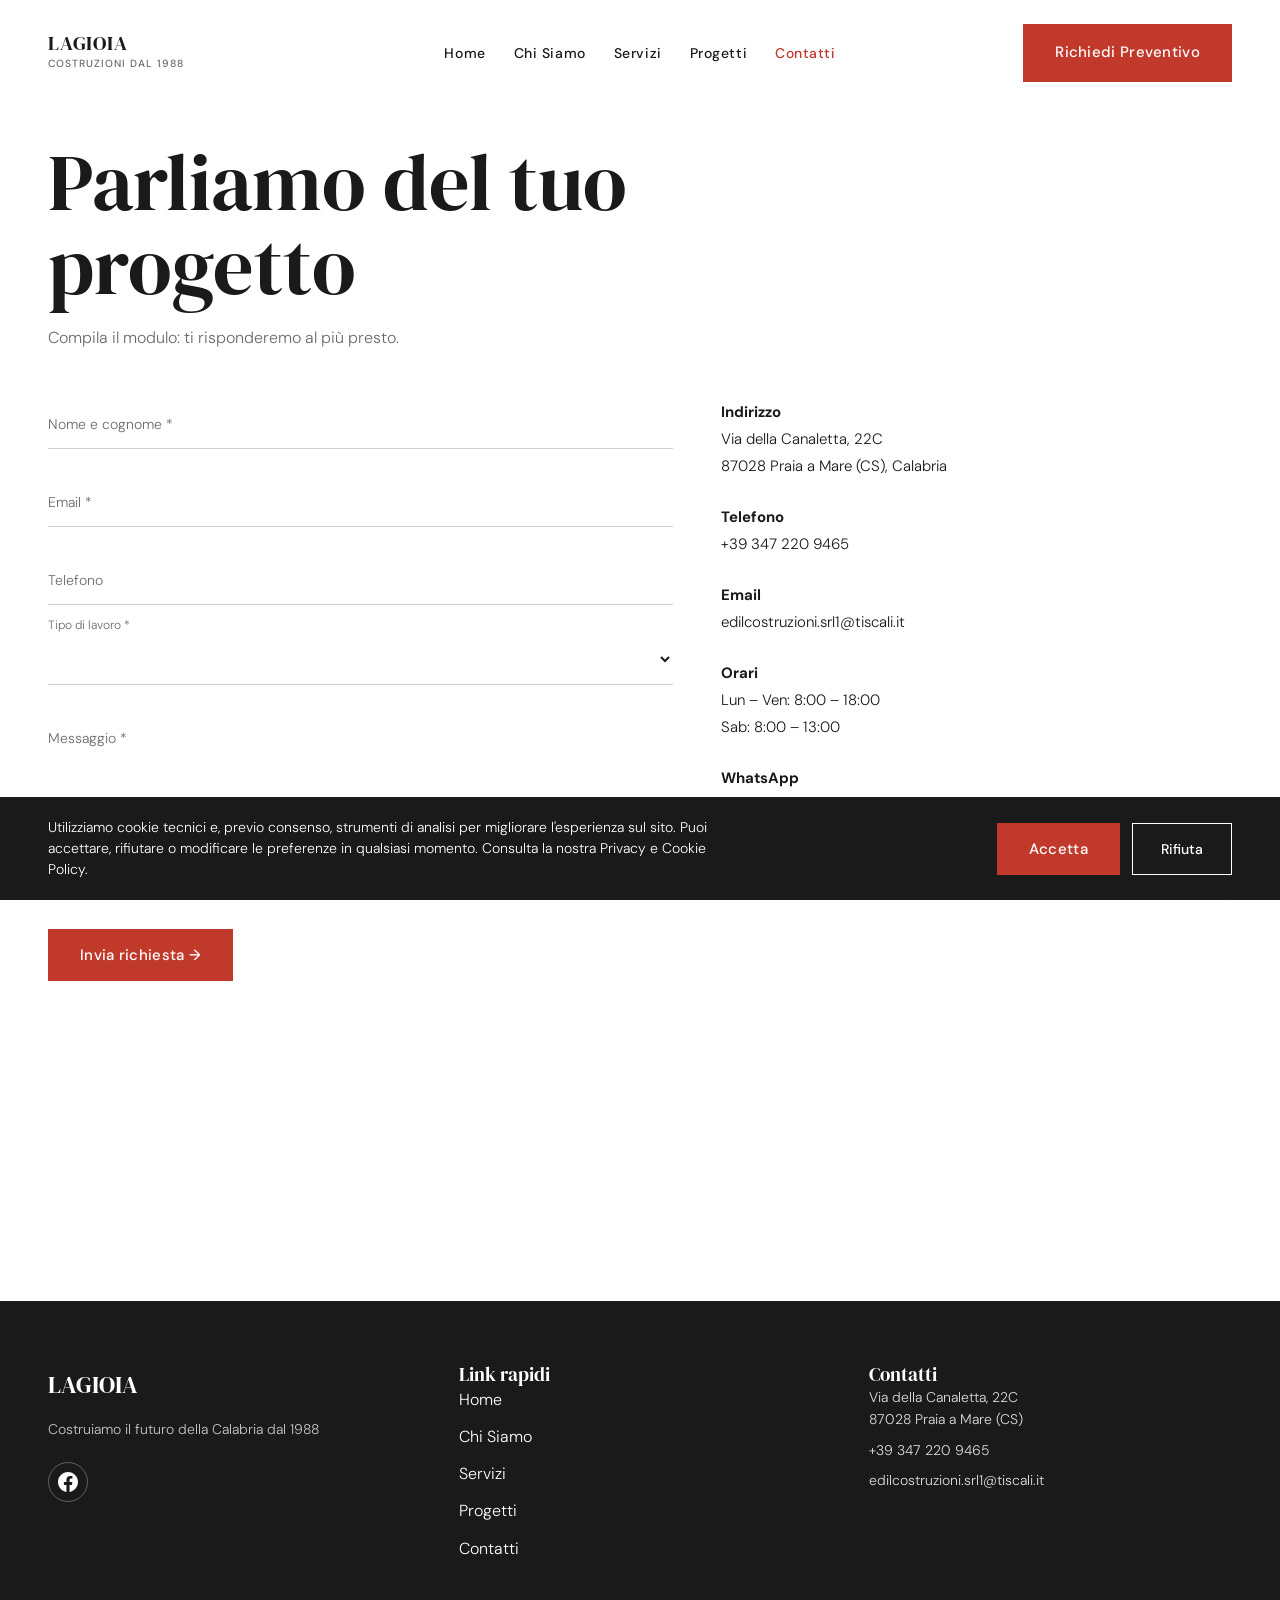
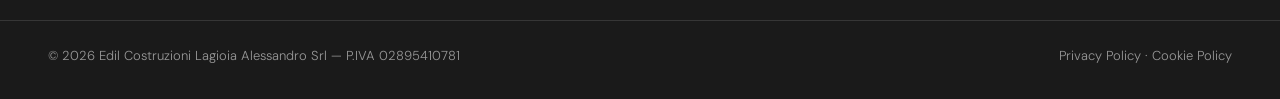
<file: contatti.html>
<!DOCTYPE html>
<html lang="it">
  <head>
    <meta charset="UTF-8" />
    <meta name="viewport" content="width=device-width, initial-scale=1.0" />
    <meta name="robots" content="index, follow" />
    <title>Contatti | Edil Costruzioni Lagioia Alessandro Srl | Praia a Mare (CS)</title>
    <meta
      name="description"
      content="Contatta Edil Costruzioni Lagioia per un preventivo gratuito. Via della Canaletta 22C, Praia a Mare (CS). Tel: +39 347 220 9465."
    />
    <link rel="canonical" href="https://www.edilcostruzionilagioia.it/contatti.html" />
    <link rel="icon" href="assets/favicon.svg" type="image/svg+xml" />

    <meta property="og:type" content="website" />
    <meta property="og:locale" content="it_IT" />
    <meta property="og:site_name" content="Edil Costruzioni Lagioia Alessandro Srl" />
    <meta property="og:title" content="Contatti | Edil Costruzioni Lagioia" />
    <meta
      property="og:description"
      content="Via della Canaletta 22C, Praia a Mare (CS). Telefono +39 347 220 9465. Richiedi un preventivo."
    />
    <meta property="og:url" content="https://www.edilcostruzionilagioia.it/contatti.html" />

    <link rel="preconnect" href="https://fonts.googleapis.com" />
    <link rel="preconnect" href="https://fonts.gstatic.com" crossorigin />
    <link rel="stylesheet" href="css/style.css" />
  </head>
  <body>
    <a href="#main-content" class="skip-link">Vai al contenuto principale</a>

    <nav class="main-nav" aria-label="Navigazione principale">
      <a href="index.html" class="nav-brand">
        <span class="nav-brand__name">LAGIOIA</span>
        <span class="nav-brand__sub">Costruzioni dal 1988</span>
      </a>
      <ul class="nav-links">
        <li><a href="index.html">Home</a></li>
        <li><a href="chi-siamo.html">Chi Siamo</a></li>
        <li><a href="servizi.html">Servizi</a></li>
        <li><a href="progetti.html">Progetti</a></li>
        <li><a href="contatti.html">Contatti</a></li>
      </ul>
      <a class="btn-primary nav-cta" href="contatti.html#preventivo">Richiedi Preventivo</a>
      <button
        type="button"
        class="hamburger"
        aria-expanded="false"
        aria-controls="mobile-menu-overlay"
        aria-label="Apri menu di navigazione"
      >
        <span></span>
        <span></span>
        <span></span>
      </button>
    </nav>

    <div
      id="mobile-menu-overlay"
      class="mobile-overlay"
      role="dialog"
      aria-modal="true"
      aria-labelledby="mobile-menu-title"
      aria-hidden="true"
    >
      <h2 id="mobile-menu-title" class="sr-only">Menu</h2>
      <button type="button" class="mobile-overlay__close" aria-label="Chiudi menu">×</button>
      <ul class="mobile-overlay__nav">
        <li><a href="index.html">Home</a></li>
        <li><a href="chi-siamo.html">Chi Siamo</a></li>
        <li><a href="servizi.html">Servizi</a></li>
        <li><a href="progetti.html">Progetti</a></li>
        <li><a href="contatti.html">Contatti</a></li>
      </ul>
      <div class="mobile-overlay__footer">
        <p>
          <a href="tel:+393472209465">+39 347 220 9465</a><br />
          <a href="mailto:edilcostruzioni.srl1@tiscali.it">edilcostruzioni.srl1@tiscali.it</a>
        </p>
      </div>
    </div>

    <main id="main-content">
      <section class="container" style="padding-top: 140px; padding-bottom: 48px">
        <div class="reveal" style="max-width: 800px">
          <h1 class="page-hero-title">Parliamo del tuo progetto</h1>
          <p class="text-muted">Compila il modulo: ti risponderemo al più presto.</p>
        </div>
      </section>

      <section id="preventivo" class="container contact-grid" style="padding-top: 0; padding-bottom: 100px">
        <div class="reveal">
          <!-- Sostituire YOUR_FORM_ID con l'ID Formspree reale -->
          <form
            id="contact-form"
            action="https://formspree.io/f/YOUR_FORM_ID"
            method="POST"
            novalidate
          >
            <div class="form-group">
              <input type="text" id="nome" name="nome" autocomplete="name" required placeholder=" " />
              <label for="nome">Nome e cognome *</label>
              <p class="field-error" role="alert"></p>
            </div>
            <div class="form-group">
              <input type="email" id="email" name="email" autocomplete="email" required placeholder=" " />
              <label for="email">Email *</label>
              <p class="field-error" role="alert"></p>
            </div>
            <div class="form-group">
              <input type="tel" id="telefono" name="telefono" autocomplete="tel" placeholder=" " />
              <label for="telefono">Telefono</label>
              <p class="field-error" role="alert"></p>
            </div>
            <div class="form-group form-group--select">
              <select id="tipo-lavoro" name="tipo-lavoro" required>
                <option value="" disabled selected hidden></option>
                <option value="nuova-costruzione">Nuova costruzione</option>
                <option value="ristrutturazione">Ristrutturazione</option>
                <option value="movimento-terra">Movimento terra</option>
                <option value="lavori-stradali">Lavori stradali</option>
                <option value="noleggio-mezzi">Noleggio mezzi</option>
                <option value="altro">Altro</option>
              </select>
              <label for="tipo-lavoro">Tipo di lavoro *</label>
              <p class="field-error" role="alert"></p>
            </div>
            <div class="form-group">
              <textarea id="messaggio" name="messaggio" required placeholder=" " rows="5"></textarea>
              <label for="messaggio">Messaggio *</label>
              <p class="field-error" role="alert"></p>
            </div>
            <div class="form-group form-group--checkbox">
              <input type="checkbox" id="privacy" name="privacy" value="yes" required />
              <label for="privacy">
                Ho letto l'<a href="privacy-policy.html" target="_blank" rel="noopener">informativa privacy</a> *
              </label>
              <p class="field-error" role="alert"></p>
            </div>
            <button type="submit" class="btn-primary">Invia richiesta →</button>
          </form>

          <div class="success-message" role="status" aria-live="polite">
            <p><strong>Grazie.</strong> La tua richiesta è stata inviata: ti contatteremo al più presto.</p>
          </div>
        </div>

        <aside class="contact-info-block reveal">
          <h2 class="sr-only">Recapiti</h2>
          <p>
            <strong>Indirizzo</strong><br />
            Via della Canaletta, 22C<br />
            87028 Praia a Mare (CS), Calabria
          </p>
          <p style="margin-top: 24px">
            <strong>Telefono</strong><br />
            <a href="tel:+393472209465">+39 347 220 9465</a>
          </p>
          <p style="margin-top: 24px">
            <strong>Email</strong><br />
            <a href="mailto:edilcostruzioni.srl1@tiscali.it">edilcostruzioni.srl1@tiscali.it</a>
          </p>
          <p style="margin-top: 24px">
            <strong>Orari</strong><br />
            Lun – Ven: 8:00 – 18:00<br />
            Sab: 8:00 – 13:00
          </p>
          <p style="margin-top: 24px">
            <strong>WhatsApp</strong><br />
            <a href="https://wa.me/393472209465">Stesso numero — scrivici in chat</a>
          </p>

          <div class="map-wrap">
            <iframe
              title="Mappa sede Edil Costruzioni Lagioia — Via della Canaletta, Praia a Mare"
              loading="lazy"
              referrerpolicy="no-referrer-when-downgrade"
              src="https://www.google.com/maps?q=Via+della+Canaletta+22,+87028+Praia+a+Mare+CS&output=embed"
              width="100%"
              height="350"
              style="border: 0; border-radius: 4px"
            ></iframe>
          </div>
        </aside>
      </section>
    </main>

    <footer class="site-footer">
      <div class="container footer-grid">
        <div>
          <p class="footer-logo">LAGIOIA</p>
          <p class="footer-tagline">Costruiamo il futuro della Calabria dal 1988</p>
          <a
            class="social-link"
            href="https://www.facebook.com/costruzionilagioiasrl"
            target="_blank"
            rel="noopener noreferrer"
            aria-label="Facebook Edil Costruzioni Lagioia"
          >
            <svg width="20" height="20" viewBox="0 0 24 24" aria-hidden="true" fill="currentColor">
              <path
                d="M24 12.073c0-6.627-5.373-12-12-12s-12 5.373-12 12c0 5.99 4.388 10.954 10.125 11.854v-8.385H7.078v-3.47h3.047V9.43c0-3.007 1.792-4.669 4.533-4.669 1.312 0 2.686.235 2.686.235v2.953H15.83c-1.491 0-1.956.925-1.956 1.874v2.25h3.328l-.532 3.47h-2.796v8.385C19.612 23.027 24 18.062 24 12.073z"
              />
            </svg>
          </a>
        </div>
        <div>
          <h3>Link rapidi</h3>
          <ul class="footer-links">
            <li><a href="index.html">Home</a></li>
            <li><a href="chi-siamo.html">Chi Siamo</a></li>
            <li><a href="servizi.html">Servizi</a></li>
            <li><a href="progetti.html">Progetti</a></li>
            <li><a href="contatti.html">Contatti</a></li>
          </ul>
        </div>
        <div class="footer-contact">
          <h3>Contatti</h3>
          <p>Via della Canaletta, 22C<br />87028 Praia a Mare (CS)</p>
          <p><a href="tel:+393472209465">+39 347 220 9465</a></p>
          <p><a href="mailto:edilcostruzioni.srl1@tiscali.it">edilcostruzioni.srl1@tiscali.it</a></p>
        </div>
      </div>
      <div class="container footer-bottom">
        <span>© 2026 Edil Costruzioni Lagioia Alessandro Srl — P.IVA 02895410781</span>
        <span>
          <a href="privacy-policy.html">Privacy Policy</a>
          ·
          <a href="cookie-policy.html">Cookie Policy</a>
        </span>
      </div>
    </footer>

    <div class="cookie-banner hidden" role="region" aria-label="Consenso cookie">
      <p>
        Utilizziamo cookie tecnici e, previo consenso, strumenti di analisi per migliorare l'esperienza sul sito. Puoi accettare,
        rifiutare o modificare le preferenze in qualsiasi momento. Consulta la nostra Privacy e Cookie Policy.
      </p>
      <div class="cookie-buttons">
        <button type="button" class="btn-primary" data-cookie="accept">Accetta</button>
        <button type="button" class="btn-outline btn-outline-red" data-cookie="refuse" style="border-color: #fff; color: #fff">
          Rifiuta
        </button>
      </div>
    </div>

    <a
      class="whatsapp-float"
      href="https://wa.me/393472209465?text=Salve%2C%20vorrei%20richiedere%20un%20preventivo"
      target="_blank"
      rel="noopener noreferrer"
      aria-label="Scrivici su WhatsApp"
      title="Scrivici su WhatsApp"
    >
      <svg width="28" height="28" viewBox="0 0 24 24" aria-hidden="true" fill="#fff">
        <path
          d="M17.472 14.382c-.297-.149-1.758-.867-2.03-.967-.273-.099-.471-.148-.67.15-.197.297-.767.966-.94 1.164-.173.199-.347.223-.644.075-.297-.15-1.255-.463-2.39-1.475-.883-.788-1.48-1.761-1.653-2.059-.173-.297-.018-.458.13-.606.134-.133.298-.347.446-.52.149-.174.198-.298.298-.497.099-.198.05-.371-.025-.52-.075-.149-.669-1.612-.916-2.207-.242-.579-.487-.5-.669-.51-.173-.008-.371-.01-.57-.01-.198 0-.52.074-.792.372-.272.297-1.04 1.016-1.04 2.479 0 1.462 1.065 2.875 1.213 3.074.149.198 2.096 3.2 5.077 4.487.709.306 1.262.489 1.694.625.712.227 1.36.195 1.871.118.571-.085 1.758-.719 2.006-1.413.248-.694.248-1.289.173-1.413-.074-.124-.272-.198-.57-.347m-5.421 7.403h-.004a9.87 9.87 0 01-5.031-1.378l-.361-.214-3.741.982.998-3.648-.235-.374a9.86 9.86 0 01-1.51-5.26c.001-5.45 4.436-9.884 9.888-9.884 2.64 0 5.122 1.03 6.988 2.898a9.825 9.825 0 012.893 6.994c-.003 5.45-4.435 9.884-9.885 9.884m8.413-18.297A11.815 11.815 0 0012.05 0C5.495 0 .16 5.335.157 11.892c0 2.096.547 4.142 1.588 5.945L.057 24l6.305-1.654a11.882 11.882 0 005.683 1.448h.005c6.554 0 11.89-5.335 11.893-11.893a11.821 11.821 0 00-3.48-8.413z"
        />
      </svg>
    </a>

    <script src="js/main.js" defer></script>
  </body>
</html>
</file>
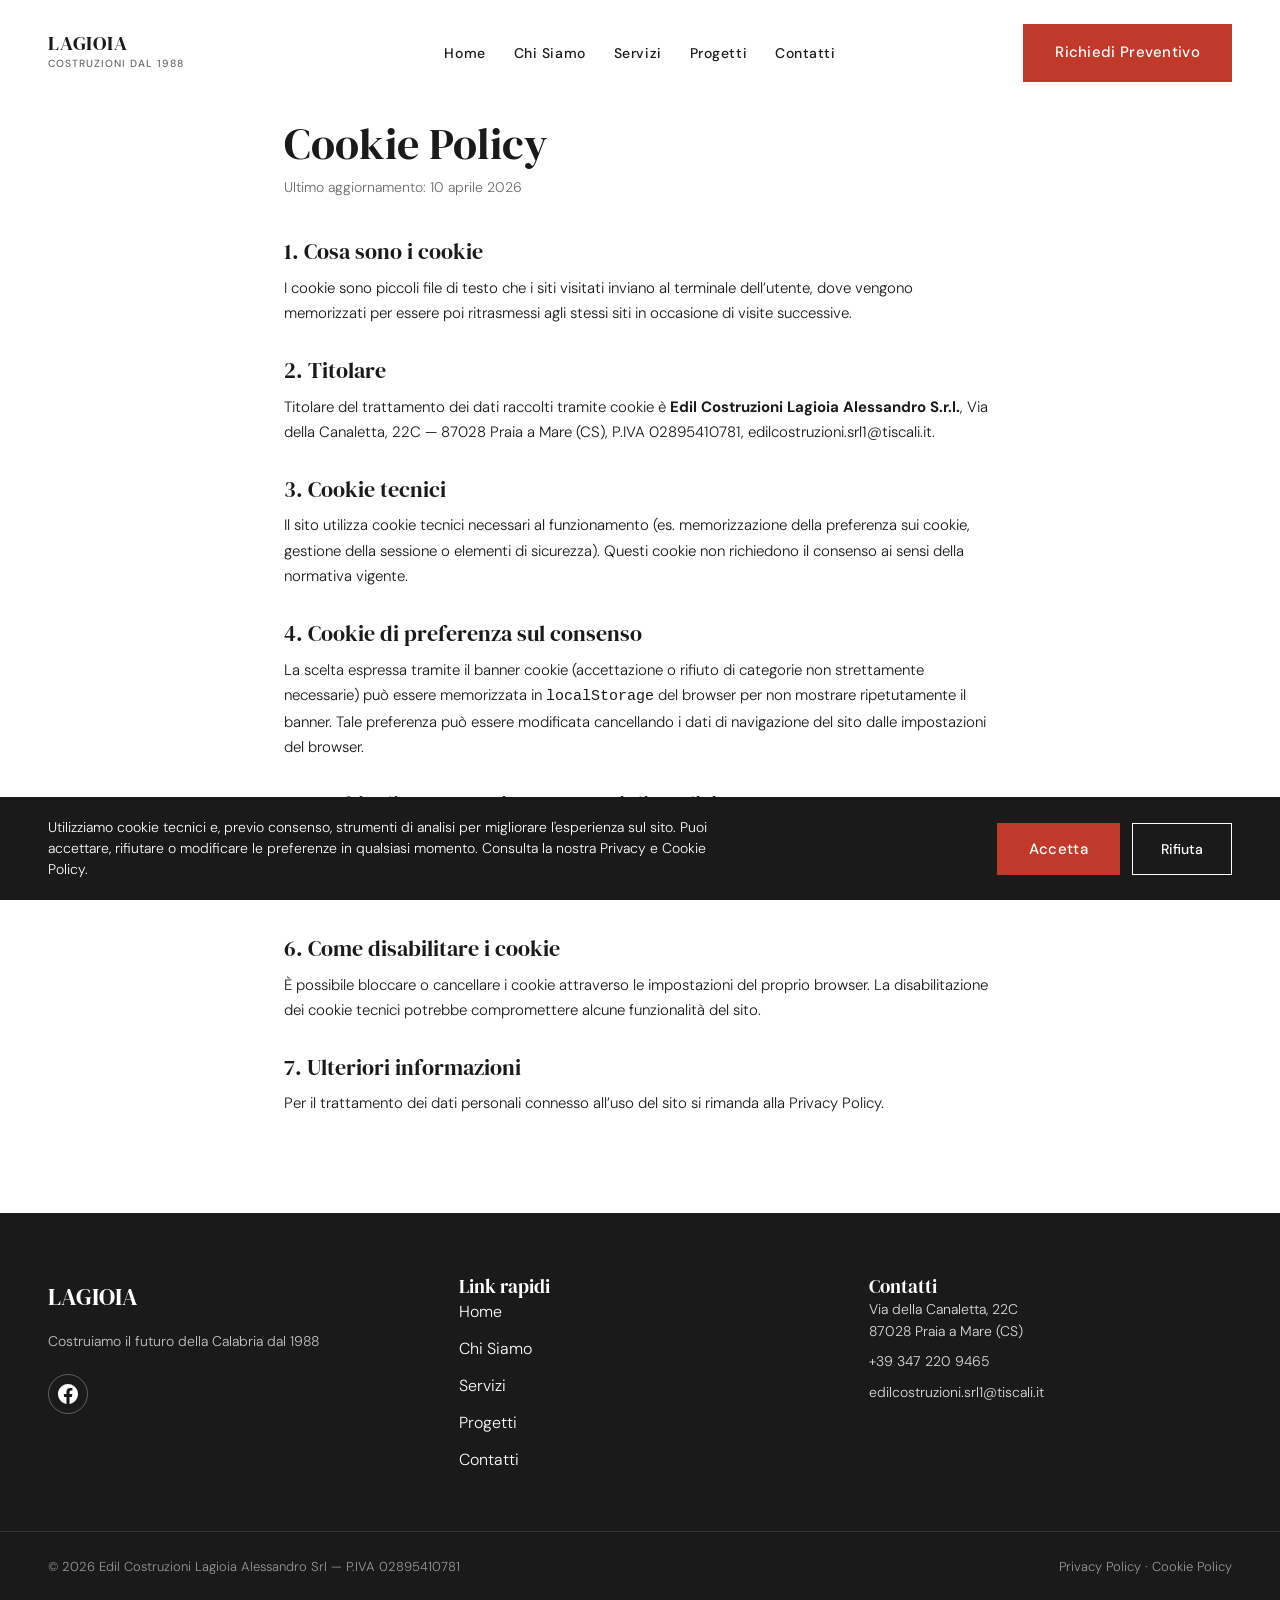
<file: cookie-policy.html>
<!DOCTYPE html>
<html lang="it">
  <head>
    <meta charset="UTF-8" />
    <meta name="viewport" content="width=device-width, initial-scale=1.0" />
    <meta name="robots" content="index, follow" />
    <title>Cookie Policy | Edil Costruzioni Lagioia Alessandro Srl</title>
    <meta
      name="description"
      content="Informativa sui cookie utilizzati dal sito edilcostruzionilagioia.it: tipologie, finalità e come gestire le preferenze."
    />
    <link rel="canonical" href="https://www.edilcostruzionilagioia.it/cookie-policy.html" />
    <link rel="icon" href="assets/favicon.svg" type="image/svg+xml" />

    <meta property="og:type" content="website" />
    <meta property="og:locale" content="it_IT" />
    <meta property="og:title" content="Cookie Policy | Edil Costruzioni Lagioia" />
    <meta property="og:url" content="https://www.edilcostruzionilagioia.it/cookie-policy.html" />

    <link rel="preconnect" href="https://fonts.googleapis.com" />
    <link rel="preconnect" href="https://fonts.gstatic.com" crossorigin />
    <link rel="stylesheet" href="css/style.css" />
  </head>
  <body>
    <a href="#main-content" class="skip-link">Vai al contenuto principale</a>

    <nav class="main-nav" aria-label="Navigazione principale">
      <a href="index.html" class="nav-brand">
        <span class="nav-brand__name">LAGIOIA</span>
        <span class="nav-brand__sub">Costruzioni dal 1988</span>
      </a>
      <ul class="nav-links">
        <li><a href="index.html">Home</a></li>
        <li><a href="chi-siamo.html">Chi Siamo</a></li>
        <li><a href="servizi.html">Servizi</a></li>
        <li><a href="progetti.html">Progetti</a></li>
        <li><a href="contatti.html">Contatti</a></li>
      </ul>
      <a class="btn-primary nav-cta" href="contatti.html#preventivo">Richiedi Preventivo</a>
      <button
        type="button"
        class="hamburger"
        aria-expanded="false"
        aria-controls="mobile-menu-overlay"
        aria-label="Apri menu di navigazione"
      >
        <span></span>
        <span></span>
        <span></span>
      </button>
    </nav>

    <div
      id="mobile-menu-overlay"
      class="mobile-overlay"
      role="dialog"
      aria-modal="true"
      aria-labelledby="mobile-menu-title"
      aria-hidden="true"
    >
      <h2 id="mobile-menu-title" class="sr-only">Menu</h2>
      <button type="button" class="mobile-overlay__close" aria-label="Chiudi menu">×</button>
      <ul class="mobile-overlay__nav">
        <li><a href="index.html">Home</a></li>
        <li><a href="chi-siamo.html">Chi Siamo</a></li>
        <li><a href="servizi.html">Servizi</a></li>
        <li><a href="progetti.html">Progetti</a></li>
        <li><a href="contatti.html">Contatti</a></li>
      </ul>
      <div class="mobile-overlay__footer">
        <p>
          <a href="tel:+393472209465">+39 347 220 9465</a><br />
          <a href="mailto:edilcostruzioni.srl1@tiscali.it">edilcostruzioni.srl1@tiscali.it</a>
        </p>
      </div>
    </div>

    <main id="main-content" class="legal-page">
      <h1>Cookie Policy</h1>
      <p class="legal-date">Ultimo aggiornamento: 10 aprile 2026</p>

      <h2>1. Cosa sono i cookie</h2>
      <p>
        I cookie sono piccoli file di testo che i siti visitati inviano al terminale dell’utente, dove vengono memorizzati per
        essere poi ritrasmessi agli stessi siti in occasione di visite successive.
      </p>

      <h2>2. Titolare</h2>
      <p>
        Titolare del trattamento dei dati raccolti tramite cookie è <strong>Edil Costruzioni Lagioia Alessandro S.r.l.</strong>, Via
        della Canaletta, 22C — 87028 Praia a Mare (CS), P.IVA 02895410781,
        <a href="mailto:edilcostruzioni.srl1@tiscali.it">edilcostruzioni.srl1@tiscali.it</a>.
      </p>

      <h2>3. Cookie tecnici</h2>
      <p>
        Il sito utilizza cookie tecnici necessari al funzionamento (es. memorizzazione della preferenza sui cookie, gestione della
        sessione o elementi di sicurezza). Questi cookie non richiedono il consenso ai sensi della normativa vigente.
      </p>

      <h2>4. Cookie di preferenza sul consenso</h2>
      <p>
        La scelta espressa tramite il banner cookie (accettazione o rifiuto di categorie non strettamente necessarie) può essere
        memorizzata in <code>localStorage</code> del browser per non mostrare ripetutamente il banner. Tale preferenza può essere
        modificata cancellando i dati di navigazione del sito dalle impostazioni del browser.
      </p>

      <h2>5. Cookie di terze parti e strumenti di analisi</h2>
      <p>
        Qualora fossero attivati strumenti di analisi o contenuti incorporati di terze parti (es. mappe, video, social plugin),
        questi potrebbero installare cookie propri. In tal caso verrà richiesto il consenso preventivo tramite il banner e saranno
        fornite informazioni specifiche su ciascun fornitore.
      </p>

      <h2>6. Come disabilitare i cookie</h2>
      <p>
        È possibile bloccare o cancellare i cookie attraverso le impostazioni del proprio browser. La disabilitazione dei cookie
        tecnici potrebbe compromettere alcune funzionalità del sito.
      </p>

      <h2>7. Ulteriori informazioni</h2>
      <p>
        Per il trattamento dei dati personali connesso all’uso del sito si rimanda alla
        <a href="privacy-policy.html">Privacy Policy</a>.
      </p>
    </main>

    <footer class="site-footer">
      <div class="container footer-grid">
        <div>
          <p class="footer-logo">LAGIOIA</p>
          <p class="footer-tagline">Costruiamo il futuro della Calabria dal 1988</p>
          <a
            class="social-link"
            href="https://www.facebook.com/costruzionilagioiasrl"
            target="_blank"
            rel="noopener noreferrer"
            aria-label="Facebook Edil Costruzioni Lagioia"
          >
            <svg width="20" height="20" viewBox="0 0 24 24" aria-hidden="true" fill="currentColor">
              <path
                d="M24 12.073c0-6.627-5.373-12-12-12s-12 5.373-12 12c0 5.99 4.388 10.954 10.125 11.854v-8.385H7.078v-3.47h3.047V9.43c0-3.007 1.792-4.669 4.533-4.669 1.312 0 2.686.235 2.686.235v2.953H15.83c-1.491 0-1.956.925-1.956 1.874v2.25h3.328l-.532 3.47h-2.796v8.385C19.612 23.027 24 18.062 24 12.073z"
              />
            </svg>
          </a>
        </div>
        <div>
          <h3>Link rapidi</h3>
          <ul class="footer-links">
            <li><a href="index.html">Home</a></li>
            <li><a href="chi-siamo.html">Chi Siamo</a></li>
            <li><a href="servizi.html">Servizi</a></li>
            <li><a href="progetti.html">Progetti</a></li>
            <li><a href="contatti.html">Contatti</a></li>
          </ul>
        </div>
        <div class="footer-contact">
          <h3>Contatti</h3>
          <p>Via della Canaletta, 22C<br />87028 Praia a Mare (CS)</p>
          <p><a href="tel:+393472209465">+39 347 220 9465</a></p>
          <p><a href="mailto:edilcostruzioni.srl1@tiscali.it">edilcostruzioni.srl1@tiscali.it</a></p>
        </div>
      </div>
      <div class="container footer-bottom">
        <span>© 2026 Edil Costruzioni Lagioia Alessandro Srl — P.IVA 02895410781</span>
        <span>
          <a href="privacy-policy.html">Privacy Policy</a>
          ·
          <a href="cookie-policy.html">Cookie Policy</a>
        </span>
      </div>
    </footer>

    <div class="cookie-banner hidden" role="region" aria-label="Consenso cookie">
      <p>
        Utilizziamo cookie tecnici e, previo consenso, strumenti di analisi per migliorare l'esperienza sul sito. Puoi accettare,
        rifiutare o modificare le preferenze in qualsiasi momento. Consulta la nostra Privacy e Cookie Policy.
      </p>
      <div class="cookie-buttons">
        <button type="button" class="btn-primary" data-cookie="accept">Accetta</button>
        <button type="button" class="btn-outline btn-outline-red" data-cookie="refuse" style="border-color: #fff; color: #fff">
          Rifiuta
        </button>
      </div>
    </div>

    <a
      class="whatsapp-float"
      href="https://wa.me/393472209465?text=Salve%2C%20vorrei%20richiedere%20un%20preventivo"
      target="_blank"
      rel="noopener noreferrer"
      aria-label="Scrivici su WhatsApp"
      title="Scrivici su WhatsApp"
    >
      <svg width="28" height="28" viewBox="0 0 24 24" aria-hidden="true" fill="#fff">
        <path
          d="M17.472 14.382c-.297-.149-1.758-.867-2.03-.967-.273-.099-.471-.148-.67.15-.197.297-.767.966-.94 1.164-.173.199-.347.223-.644.075-.297-.15-1.255-.463-2.39-1.475-.883-.788-1.48-1.761-1.653-2.059-.173-.297-.018-.458.13-.606.134-.133.298-.347.446-.52.149-.174.198-.298.298-.497.099-.198.05-.371-.025-.52-.075-.149-.669-1.612-.916-2.207-.242-.579-.487-.5-.669-.51-.173-.008-.371-.01-.57-.01-.198 0-.52.074-.792.372-.272.297-1.04 1.016-1.04 2.479 0 1.462 1.065 2.875 1.213 3.074.149.198 2.096 3.2 5.077 4.487.709.306 1.262.489 1.694.625.712.227 1.36.195 1.871.118.571-.085 1.758-.719 2.006-1.413.248-.694.248-1.289.173-1.413-.074-.124-.272-.198-.57-.347m-5.421 7.403h-.004a9.87 9.87 0 01-5.031-1.378l-.361-.214-3.741.982.998-3.648-.235-.374a9.86 9.86 0 01-1.51-5.26c.001-5.45 4.436-9.884 9.888-9.884 2.64 0 5.122 1.03 6.988 2.898a9.825 9.825 0 012.893 6.994c-.003 5.45-4.435 9.884-9.885 9.884m8.413-18.297A11.815 11.815 0 0012.05 0C5.495 0 .16 5.335.157 11.892c0 2.096.547 4.142 1.588 5.945L.057 24l6.305-1.654a11.882 11.882 0 005.683 1.448h.005c6.554 0 11.89-5.335 11.893-11.893a11.821 11.821 0 00-3.48-8.413z"
        />
      </svg>
    </a>

    <script src="js/main.js" defer></script>
  </body>
</html>
</file>
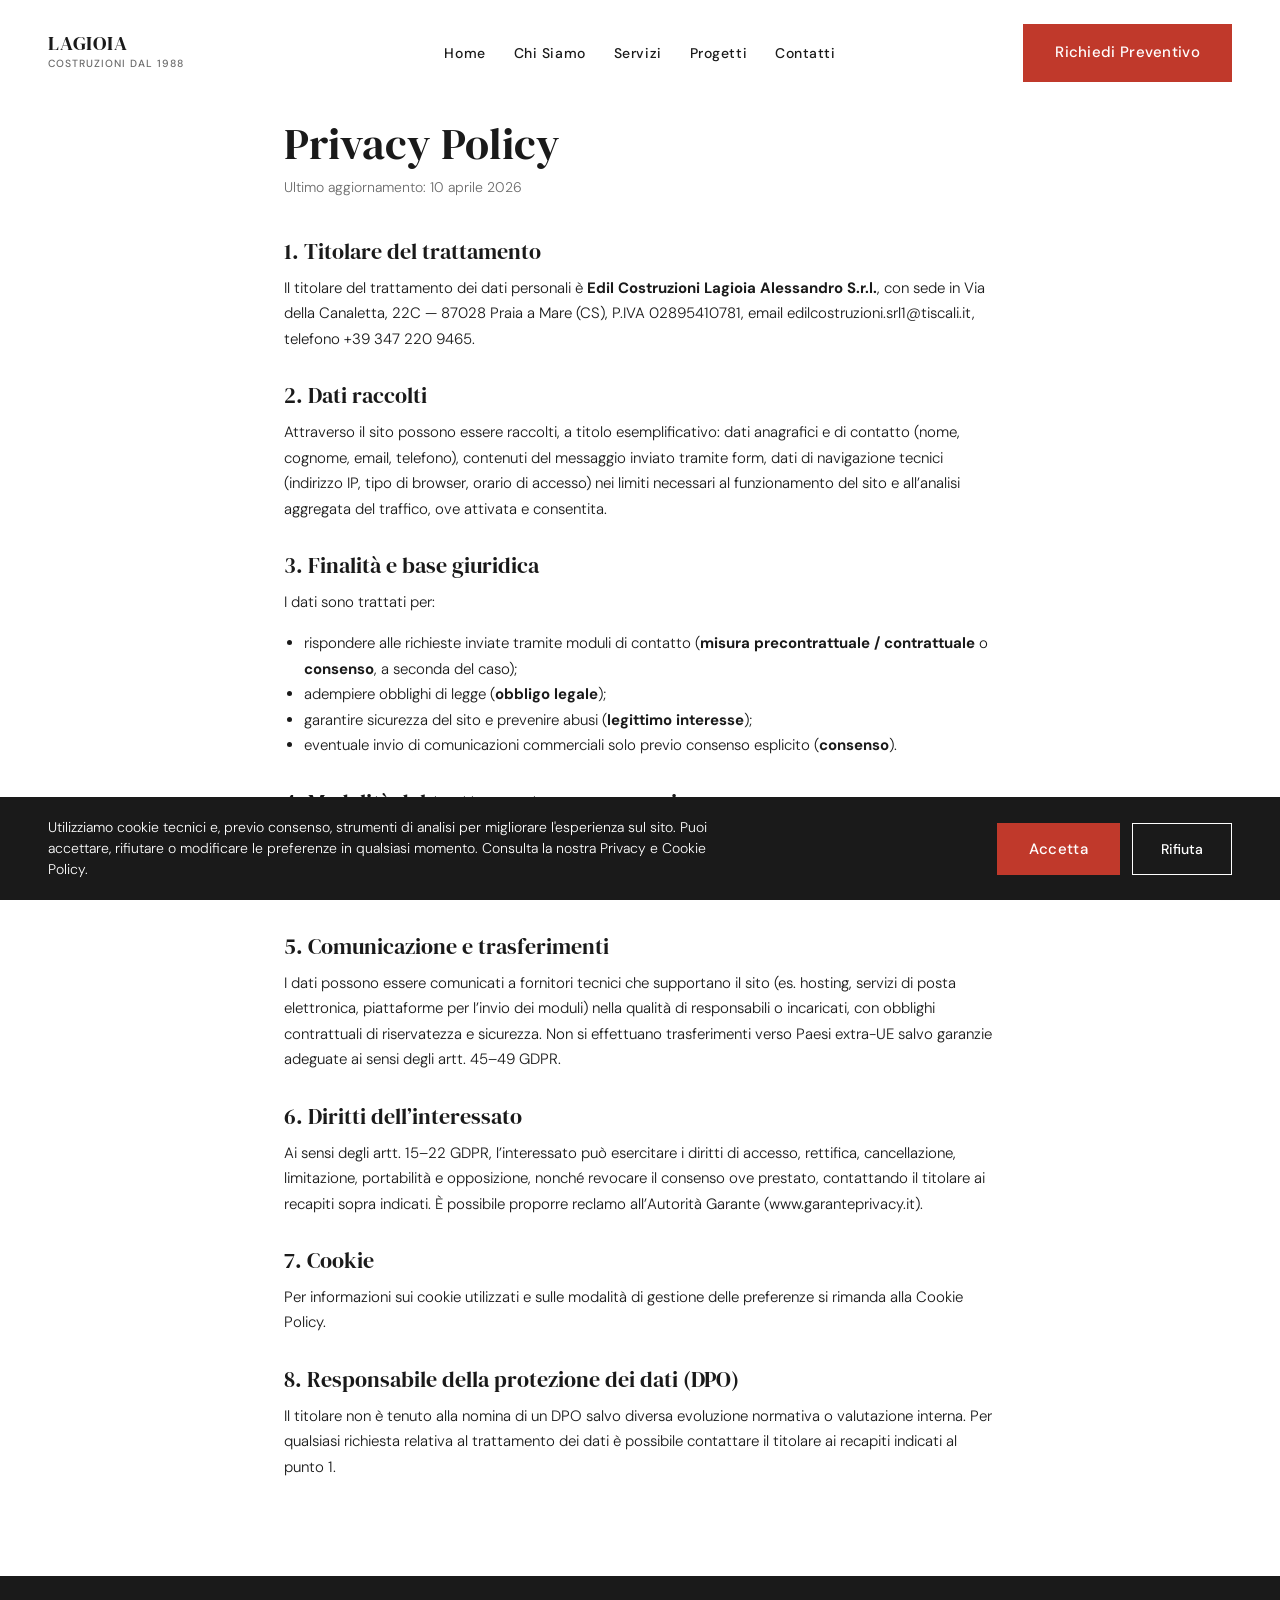
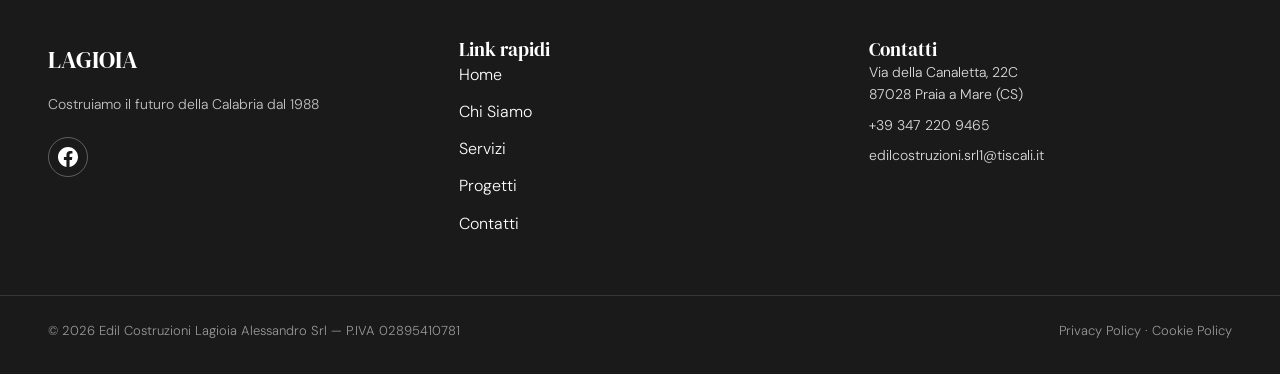
<file: privacy-policy.html>
<!DOCTYPE html>
<html lang="it">
  <head>
    <meta charset="UTF-8" />
    <meta name="viewport" content="width=device-width, initial-scale=1.0" />
    <meta name="robots" content="index, follow" />
    <title>Privacy Policy | Edil Costruzioni Lagioia Alessandro Srl</title>
    <meta
      name="description"
      content="Informativa sul trattamento dei dati personali di Edil Costruzioni Lagioia Alessandro Srl ai sensi del Regolamento UE 2016/679 (GDPR)."
    />
    <link rel="canonical" href="https://www.edilcostruzionilagioia.it/privacy-policy.html" />
    <link rel="icon" href="assets/favicon.svg" type="image/svg+xml" />

    <meta property="og:type" content="website" />
    <meta property="og:locale" content="it_IT" />
    <meta property="og:title" content="Privacy Policy | Edil Costruzioni Lagioia" />
    <meta property="og:url" content="https://www.edilcostruzionilagioia.it/privacy-policy.html" />

    <link rel="preconnect" href="https://fonts.googleapis.com" />
    <link rel="preconnect" href="https://fonts.gstatic.com" crossorigin />
    <link rel="stylesheet" href="css/style.css" />
  </head>
  <body>
    <a href="#main-content" class="skip-link">Vai al contenuto principale</a>

    <nav class="main-nav" aria-label="Navigazione principale">
      <a href="index.html" class="nav-brand">
        <span class="nav-brand__name">LAGIOIA</span>
        <span class="nav-brand__sub">Costruzioni dal 1988</span>
      </a>
      <ul class="nav-links">
        <li><a href="index.html">Home</a></li>
        <li><a href="chi-siamo.html">Chi Siamo</a></li>
        <li><a href="servizi.html">Servizi</a></li>
        <li><a href="progetti.html">Progetti</a></li>
        <li><a href="contatti.html">Contatti</a></li>
      </ul>
      <a class="btn-primary nav-cta" href="contatti.html#preventivo">Richiedi Preventivo</a>
      <button
        type="button"
        class="hamburger"
        aria-expanded="false"
        aria-controls="mobile-menu-overlay"
        aria-label="Apri menu di navigazione"
      >
        <span></span>
        <span></span>
        <span></span>
      </button>
    </nav>

    <div
      id="mobile-menu-overlay"
      class="mobile-overlay"
      role="dialog"
      aria-modal="true"
      aria-labelledby="mobile-menu-title"
      aria-hidden="true"
    >
      <h2 id="mobile-menu-title" class="sr-only">Menu</h2>
      <button type="button" class="mobile-overlay__close" aria-label="Chiudi menu">×</button>
      <ul class="mobile-overlay__nav">
        <li><a href="index.html">Home</a></li>
        <li><a href="chi-siamo.html">Chi Siamo</a></li>
        <li><a href="servizi.html">Servizi</a></li>
        <li><a href="progetti.html">Progetti</a></li>
        <li><a href="contatti.html">Contatti</a></li>
      </ul>
      <div class="mobile-overlay__footer">
        <p>
          <a href="tel:+393472209465">+39 347 220 9465</a><br />
          <a href="mailto:edilcostruzioni.srl1@tiscali.it">edilcostruzioni.srl1@tiscali.it</a>
        </p>
      </div>
    </div>

    <main id="main-content" class="legal-page">
      <h1>Privacy Policy</h1>
      <p class="legal-date">Ultimo aggiornamento: 10 aprile 2026</p>

      <h2>1. Titolare del trattamento</h2>
      <p>
        Il titolare del trattamento dei dati personali è <strong>Edil Costruzioni Lagioia Alessandro S.r.l.</strong>, con sede in Via
        della Canaletta, 22C — 87028 Praia a Mare (CS), P.IVA 02895410781, email
        <a href="mailto:edilcostruzioni.srl1@tiscali.it">edilcostruzioni.srl1@tiscali.it</a>, telefono
        <a href="tel:+393472209465">+39 347 220 9465</a>.
      </p>

      <h2>2. Dati raccolti</h2>
      <p>
        Attraverso il sito possono essere raccolti, a titolo esemplificativo: dati anagrafici e di contatto (nome, cognome, email,
        telefono), contenuti del messaggio inviato tramite form, dati di navigazione tecnici (indirizzo IP, tipo di browser, orario
        di accesso) nei limiti necessari al funzionamento del sito e all’analisi aggregata del traffico, ove attivata e consentita.
      </p>

      <h2>3. Finalità e base giuridica</h2>
      <p>I dati sono trattati per:</p>
      <ul>
        <li>rispondere alle richieste inviate tramite moduli di contatto (<strong>misura precontrattuale / contrattuale</strong> o
          <strong>consenso</strong>, a seconda del caso);</li>
        <li>adempiere obblighi di legge (<strong>obbligo legale</strong>);</li>
        <li>garantire sicurezza del sito e prevenire abusi (<strong>legittimo interesse</strong>);</li>
        <li>eventuale invio di comunicazioni commerciali solo previo consenso esplicito (<strong>consenso</strong>).</li>
      </ul>

      <h2>4. Modalità del trattamento e conservazione</h2>
      <p>
        Il trattamento avviene con strumenti informatici e telematici, secondo logiche correlate alle finalità indicate. I dati sono
        conservati per il tempo necessario a gestire la richiesta e, successivamente, per la durata prevista dalla legge per eventuali
        obblighi contabili o difesa in giudizio.
      </p>

      <h2>5. Comunicazione e trasferimenti</h2>
      <p>
        I dati possono essere comunicati a fornitori tecnici che supportano il sito (es. hosting, servizi di posta elettronica,
        piattaforme per l’invio dei moduli) nella qualità di responsabili o incaricati, con obblighi contrattuali di riservatezza e
        sicurezza. Non si effettuano trasferimenti verso Paesi extra-UE salvo garanzie adeguate ai sensi degli artt. 45–49 GDPR.
      </p>

      <h2>6. Diritti dell’interessato</h2>
      <p>
        Ai sensi degli artt. 15–22 GDPR, l’interessato può esercitare i diritti di accesso, rettifica, cancellazione, limitazione,
        portabilità e opposizione, nonché revocare il consenso ove prestato, contattando il titolare ai recapiti sopra indicati.
        È possibile proporre reclamo all’Autorità Garante (<a href="https://www.garanteprivacy.it" rel="noopener noreferrer">www.garanteprivacy.it</a>).
      </p>

      <h2>7. Cookie</h2>
      <p>
        Per informazioni sui cookie utilizzati e sulle modalità di gestione delle preferenze si rimanda alla
        <a href="cookie-policy.html">Cookie Policy</a>.
      </p>

      <h2>8. Responsabile della protezione dei dati (DPO)</h2>
      <p>
        Il titolare non è tenuto alla nomina di un DPO salvo diversa evoluzione normativa o valutazione interna. Per qualsiasi
        richiesta relativa al trattamento dei dati è possibile contattare il titolare ai recapiti indicati al punto 1.
      </p>
    </main>

    <footer class="site-footer">
      <div class="container footer-grid">
        <div>
          <p class="footer-logo">LAGIOIA</p>
          <p class="footer-tagline">Costruiamo il futuro della Calabria dal 1988</p>
          <a
            class="social-link"
            href="https://www.facebook.com/costruzionilagioiasrl"
            target="_blank"
            rel="noopener noreferrer"
            aria-label="Facebook Edil Costruzioni Lagioia"
          >
            <svg width="20" height="20" viewBox="0 0 24 24" aria-hidden="true" fill="currentColor">
              <path
                d="M24 12.073c0-6.627-5.373-12-12-12s-12 5.373-12 12c0 5.99 4.388 10.954 10.125 11.854v-8.385H7.078v-3.47h3.047V9.43c0-3.007 1.792-4.669 4.533-4.669 1.312 0 2.686.235 2.686.235v2.953H15.83c-1.491 0-1.956.925-1.956 1.874v2.25h3.328l-.532 3.47h-2.796v8.385C19.612 23.027 24 18.062 24 12.073z"
              />
            </svg>
          </a>
        </div>
        <div>
          <h3>Link rapidi</h3>
          <ul class="footer-links">
            <li><a href="index.html">Home</a></li>
            <li><a href="chi-siamo.html">Chi Siamo</a></li>
            <li><a href="servizi.html">Servizi</a></li>
            <li><a href="progetti.html">Progetti</a></li>
            <li><a href="contatti.html">Contatti</a></li>
          </ul>
        </div>
        <div class="footer-contact">
          <h3>Contatti</h3>
          <p>Via della Canaletta, 22C<br />87028 Praia a Mare (CS)</p>
          <p><a href="tel:+393472209465">+39 347 220 9465</a></p>
          <p><a href="mailto:edilcostruzioni.srl1@tiscali.it">edilcostruzioni.srl1@tiscali.it</a></p>
        </div>
      </div>
      <div class="container footer-bottom">
        <span>© 2026 Edil Costruzioni Lagioia Alessandro Srl — P.IVA 02895410781</span>
        <span>
          <a href="privacy-policy.html">Privacy Policy</a>
          ·
          <a href="cookie-policy.html">Cookie Policy</a>
        </span>
      </div>
    </footer>

    <div class="cookie-banner hidden" role="region" aria-label="Consenso cookie">
      <p>
        Utilizziamo cookie tecnici e, previo consenso, strumenti di analisi per migliorare l'esperienza sul sito. Puoi accettare,
        rifiutare o modificare le preferenze in qualsiasi momento. Consulta la nostra Privacy e Cookie Policy.
      </p>
      <div class="cookie-buttons">
        <button type="button" class="btn-primary" data-cookie="accept">Accetta</button>
        <button type="button" class="btn-outline btn-outline-red" data-cookie="refuse" style="border-color: #fff; color: #fff">
          Rifiuta
        </button>
      </div>
    </div>

    <a
      class="whatsapp-float"
      href="https://wa.me/393472209465?text=Salve%2C%20vorrei%20richiedere%20un%20preventivo"
      target="_blank"
      rel="noopener noreferrer"
      aria-label="Scrivici su WhatsApp"
      title="Scrivici su WhatsApp"
    >
      <svg width="28" height="28" viewBox="0 0 24 24" aria-hidden="true" fill="#fff">
        <path
          d="M17.472 14.382c-.297-.149-1.758-.867-2.03-.967-.273-.099-.471-.148-.67.15-.197.297-.767.966-.94 1.164-.173.199-.347.223-.644.075-.297-.15-1.255-.463-2.39-1.475-.883-.788-1.48-1.761-1.653-2.059-.173-.297-.018-.458.13-.606.134-.133.298-.347.446-.52.149-.174.198-.298.298-.497.099-.198.05-.371-.025-.52-.075-.149-.669-1.612-.916-2.207-.242-.579-.487-.5-.669-.51-.173-.008-.371-.01-.57-.01-.198 0-.52.074-.792.372-.272.297-1.04 1.016-1.04 2.479 0 1.462 1.065 2.875 1.213 3.074.149.198 2.096 3.2 5.077 4.487.709.306 1.262.489 1.694.625.712.227 1.36.195 1.871.118.571-.085 1.758-.719 2.006-1.413.248-.694.248-1.289.173-1.413-.074-.124-.272-.198-.57-.347m-5.421 7.403h-.004a9.87 9.87 0 01-5.031-1.378l-.361-.214-3.741.982.998-3.648-.235-.374a9.86 9.86 0 01-1.51-5.26c.001-5.45 4.436-9.884 9.888-9.884 2.64 0 5.122 1.03 6.988 2.898a9.825 9.825 0 012.893 6.994c-.003 5.45-4.435 9.884-9.885 9.884m8.413-18.297A11.815 11.815 0 0012.05 0C5.495 0 .16 5.335.157 11.892c0 2.096.547 4.142 1.588 5.945L.057 24l6.305-1.654a11.882 11.882 0 005.683 1.448h.005c6.554 0 11.89-5.335 11.893-11.893a11.821 11.821 0 00-3.48-8.413z"
        />
      </svg>
    </a>

    <script src="js/main.js" defer></script>
  </body>
</html>
</file>
<file: css/style.css>
/* === FONT IMPORT === */
@import url("https://fonts.googleapis.com/css2?family=DM+Serif+Display:ital@0;1&family=DM+Sans:wght@300;400;500;600&display=swap");

/* === CSS VARIABLES === */
:root {
  --color-black: #1a1a1a;
  --color-white: #ffffff;
  --color-gray-light: #f5f4f0;
  --color-gray-mid: #e8e7e3;
  --color-gray-text: #6b6b6b;
  --color-red: #c0392b;
  --color-red-hover: #a93226;
  --font-serif: "DM Serif Display", Georgia, serif;
  --font-sans: "DM Sans", system-ui, sans-serif;
  --transition-smooth: cubic-bezier(0.76, 0, 0.24, 1);
  --transition-duration: 0.6s;
  --nav-height: 72px;
}

/* === RESET & BASE === */
*,
*::before,
*::after {
  box-sizing: border-box;
  margin: 0;
  padding: 0;
}

html {
  scroll-behavior: smooth;
  font-size: 16px;
}

body {
  font-family: var(--font-sans);
  color: var(--color-black);
  background: var(--color-white);
  font-weight: 300;
  line-height: 1.7;
  overflow-x: hidden;
}

img {
  max-width: 100%;
  height: auto;
  display: block;
}

a {
  color: inherit;
  text-decoration: none;
}

a:focus-visible,
button:focus-visible,
input:focus-visible,
select:focus-visible,
textarea:focus-visible {
  outline: 2px solid var(--color-red);
  outline-offset: 3px;
}

.skip-link {
  position: absolute;
  left: -9999px;
  top: 0;
  z-index: 10001;
  padding: 12px 24px;
  background: var(--color-black);
  color: var(--color-white);
  font-weight: 500;
}

.skip-link:focus {
  left: 16px;
  top: 16px;
}

h1,
h2,
h3 {
  font-family: var(--font-serif);
  font-weight: 400;
  line-height: 1.1;
}

/* === TIPOGRAFIA === */
.page-hero-title {
  font-family: var(--font-serif);
  font-size: clamp(2.75rem, 8vw, 5rem);
  font-weight: 400;
  line-height: 1.05;
  color: var(--color-black);
  margin-bottom: 1rem;
}

.tag-caps {
  font-family: var(--font-sans);
  font-size: 0.75rem;
  font-weight: 600;
  letter-spacing: 0.12em;
  text-transform: uppercase;
  color: var(--color-red);
  margin-bottom: 1rem;
}

.text-lead {
  font-size: clamp(1.125rem, 2vw, 1.35rem);
  font-weight: 400;
  line-height: 1.65;
}

.text-muted {
  color: var(--color-gray-text);
}

/* === ANIMAZIONI GLOBALI === */
.reveal {
  opacity: 0;
  transform: translateY(40px);
  transition:
    opacity 0.8s var(--transition-smooth),
    transform 0.8s var(--transition-smooth);
}

.reveal.visible {
  opacity: 1;
  transform: translateY(0);
}

.stagger-children > * {
  opacity: 0;
  transform: translateY(30px);
}

.stagger-children.visible > *:nth-child(1) {
  animation: fadeUp 0.6s 0.08s var(--transition-smooth) forwards;
}
.stagger-children.visible > *:nth-child(2) {
  animation: fadeUp 0.6s 0.16s var(--transition-smooth) forwards;
}
.stagger-children.visible > *:nth-child(3) {
  animation: fadeUp 0.6s 0.24s var(--transition-smooth) forwards;
}
.stagger-children.visible > *:nth-child(4) {
  animation: fadeUp 0.6s 0.32s var(--transition-smooth) forwards;
}
.stagger-children.visible > *:nth-child(5) {
  animation: fadeUp 0.6s 0.4s var(--transition-smooth) forwards;
}
.stagger-children.visible > *:nth-child(6) {
  animation: fadeUp 0.6s 0.48s var(--transition-smooth) forwards;
}
.stagger-children.visible > *:nth-child(7) {
  animation: fadeUp 0.6s 0.56s var(--transition-smooth) forwards;
}
.stagger-children.visible > *:nth-child(8) {
  animation: fadeUp 0.6s 0.64s var(--transition-smooth) forwards;
}
.stagger-children.visible > *:nth-child(9) {
  animation: fadeUp 0.6s 0.72s var(--transition-smooth) forwards;
}

@keyframes fadeUp {
  to {
    opacity: 1;
    transform: translateY(0);
  }
}

@keyframes clipReveal {
  from {
    clip-path: inset(0 100% 0 0);
  }
  to {
    clip-path: inset(0 0% 0 0);
  }
}

.hero-headline-clip {
  animation: clipReveal 1.2s var(--transition-smooth) forwards;
}

@keyframes heroImgIn {
  from {
    transform: translateY(-50%) scale(0.92);
    opacity: 0;
  }
  to {
    transform: translateY(-50%) scale(1);
    opacity: 1;
  }
}

/* === LAYOUT === */
.container {
  max-width: 1280px;
  margin: 0 auto;
  padding: 0 24px;
}

@media (min-width: 768px) {
  .container {
    padding: 0 48px;
  }
}

section {
  padding: 80px 0;
}

@media (min-width: 768px) {
  section {
    padding: 120px 0;
  }
}

.section-gray {
  background: var(--color-gray-light);
}

.two-col {
  display: grid;
  gap: 48px;
}

@media (min-width: 900px) {
  .two-col {
    grid-template-columns: 1fr 1fr;
    align-items: start;
  }

  .two-col--60-40 {
    grid-template-columns: 1.2fr 0.8fr;
  }

  .two-col--40-60 {
    grid-template-columns: 0.8fr 1.2fr;
  }
}

.three-col {
  display: grid;
  gap: 32px;
}

@media (min-width: 768px) {
  .three-col {
    grid-template-columns: repeat(3, 1fr);
  }
}

.four-col {
  display: grid;
  gap: 24px;
}

@media (min-width: 480px) {
  .four-col {
    grid-template-columns: repeat(2, 1fr);
  }
}

@media (min-width: 900px) {
  .four-col {
    grid-template-columns: repeat(4, 1fr);
  }
}

/* === BOTTONI === */
.btn-primary {
  display: inline-flex;
  align-items: center;
  gap: 8px;
  background: var(--color-red);
  color: var(--color-white);
  padding: 16px 32px;
  font-family: var(--font-sans);
  font-weight: 500;
  font-size: 15px;
  letter-spacing: 0.02em;
  border: none;
  cursor: pointer;
  transition:
    background 0.3s ease,
    transform 0.2s ease;
}

.btn-primary:hover {
  background: var(--color-red-hover);
  transform: translateX(4px);
}

.btn-outline {
  display: inline-flex;
  align-items: center;
  gap: 8px;
  background: transparent;
  color: var(--color-black);
  padding: 14px 30px;
  font-family: var(--font-sans);
  font-weight: 500;
  font-size: 15px;
  border: 1.5px solid var(--color-black);
  cursor: pointer;
  transition: all 0.3s ease;
}

.btn-outline:hover {
  background: var(--color-black);
  color: var(--color-white);
}

.btn-outline--light {
  color: var(--color-white);
  border-color: var(--color-white);
}

.btn-outline--light:hover {
  background: var(--color-white);
  color: var(--color-black);
}

.btn-circle {
  width: 120px;
  height: 120px;
  border-radius: 50%;
  background: var(--color-black);
  color: var(--color-white);
  display: inline-flex;
  align-items: center;
  justify-content: center;
  font-family: var(--font-sans);
  font-size: 13px;
  font-weight: 500;
  text-align: center;
  line-height: 1.3;
  cursor: pointer;
  border: none;
  transition:
    transform 0.3s ease,
    background 0.3s ease;
}

.btn-circle:hover {
  transform: scale(1.05);
  background: var(--color-red);
}

.btn-outline-red {
  display: inline-flex;
  align-items: center;
  gap: 8px;
  background: transparent;
  color: var(--color-white);
  padding: 14px 28px;
  font-family: var(--font-sans);
  font-weight: 500;
  font-size: 14px;
  border: 1.5px solid var(--color-white);
  cursor: pointer;
  transition: all 0.3s ease;
}

.btn-outline-red:hover {
  background: var(--color-white);
  color: var(--color-black);
}

/* === NAVBAR === */
nav.main-nav {
  position: fixed;
  top: 0;
  left: 0;
  width: 100%;
  z-index: 1000;
  padding: 20px 24px;
  display: flex;
  align-items: center;
  justify-content: space-between;
  gap: 16px;
  transition:
    background 0.4s ease,
    padding 0.4s ease,
    box-shadow 0.4s ease;
}

@media (min-width: 1024px) {
  nav.main-nav {
    padding: 24px 48px;
  }
}

nav.main-nav.scrolled {
  background: rgba(255, 255, 255, 0.95);
  backdrop-filter: blur(10px);
  -webkit-backdrop-filter: blur(10px);
  padding-top: 16px;
  padding-bottom: 16px;
  box-shadow: 0 1px 0 rgba(0, 0, 0, 0.08);
}

.nav-brand {
  display: flex;
  flex-direction: column;
  gap: 2px;
  flex-shrink: 0;
}

.nav-brand__name {
  font-family: var(--font-serif);
  font-size: 1.25rem;
  font-weight: 400;
  letter-spacing: 0.04em;
  line-height: 1;
}

.nav-brand__sub {
  font-size: 0.65rem;
  font-weight: 500;
  letter-spacing: 0.1em;
  text-transform: uppercase;
  color: var(--color-gray-text);
}

.nav-links {
  display: none;
  list-style: none;
  align-items: center;
  gap: 28px;
}

@media (min-width: 1024px) {
  .nav-links {
    display: flex;
    position: absolute;
    left: 50%;
    transform: translateX(-50%);
  }
}

.nav-links a {
  font-size: 14px;
  font-weight: 500;
  letter-spacing: 0.04em;
  transition: color 0.2s ease;
}

.nav-links a:hover,
.nav-links a.nav-link--active {
  color: var(--color-red);
}

.nav-cta {
  display: none;
}

@media (min-width: 1024px) {
  .nav-cta {
    display: inline-flex;
  }
}

.hamburger {
  display: flex;
  flex-direction: column;
  justify-content: center;
  gap: 6px;
  width: 44px;
  height: 44px;
  padding: 10px;
  background: transparent;
  border: none;
  cursor: pointer;
  z-index: 10002;
}

@media (min-width: 1024px) {
  .hamburger {
    display: none;
  }
}

.hamburger span {
  display: block;
  height: 2px;
  background: var(--color-black);
  transition: transform 0.3s ease;
}

.hamburger[aria-expanded="true"] span:nth-child(1) {
  transform: translateY(8px) rotate(45deg);
}
.hamburger[aria-expanded="true"] span:nth-child(2) {
  opacity: 0;
}
.hamburger[aria-expanded="true"] span:nth-child(3) {
  transform: translateY(-8px) rotate(-45deg);
}

/* === MENU MOBILE === */
.mobile-overlay {
  position: fixed;
  inset: 0;
  z-index: 9999;
  background: var(--color-white);
  display: flex;
  flex-direction: column;
  justify-content: center;
  align-items: center;
  padding: 80px 24px 48px;
  transform: translateY(-100%);
  transition: transform var(--transition-duration) var(--transition-smooth);
  overflow-y: auto;
}

.mobile-overlay.open {
  transform: translateY(0);
}

.mobile-overlay__close {
  position: absolute;
  top: 24px;
  right: 24px;
  width: 48px;
  height: 48px;
  font-size: 2rem;
  line-height: 1;
  background: transparent;
  border: none;
  cursor: pointer;
  color: var(--color-black);
}

.mobile-overlay__nav {
  display: flex;
  flex-direction: column;
  align-items: center;
  gap: 24px;
  list-style: none;
}

.mobile-overlay__nav a {
  font-family: var(--font-serif);
  font-size: clamp(2rem, 8vw, 3.5rem);
  opacity: 0;
  transform: translateY(20px);
  transition:
    opacity 0.4s ease,
    transform 0.4s ease;
}

.mobile-overlay.open .mobile-overlay__nav a {
  opacity: 1;
  transform: translateY(0);
}

.mobile-overlay.open .mobile-overlay__nav li:nth-child(1) a {
  transition-delay: 0.08s;
}
.mobile-overlay.open .mobile-overlay__nav li:nth-child(2) a {
  transition-delay: 0.16s;
}
.mobile-overlay.open .mobile-overlay__nav li:nth-child(3) a {
  transition-delay: 0.24s;
}
.mobile-overlay.open .mobile-overlay__nav li:nth-child(4) a {
  transition-delay: 0.32s;
}
.mobile-overlay.open .mobile-overlay__nav li:nth-child(5) a {
  transition-delay: 0.4s;
}

.mobile-overlay__footer {
  margin-top: auto;
  padding-top: 48px;
  text-align: center;
  font-size: 14px;
  color: var(--color-gray-text);
}

.mobile-overlay__footer a {
  color: var(--color-red);
}

.sr-only {
  position: absolute;
  width: 1px;
  height: 1px;
  padding: 0;
  margin: -1px;
  overflow: hidden;
  clip: rect(0, 0, 0, 0);
  white-space: nowrap;
  border: 0;
}

/* === FOOTER === */
.site-footer {
  background: #1a1a1a;
  color: var(--color-white);
  padding: 64px 0 32px;
}

.footer-grid {
  display: grid;
  gap: 40px;
}

@media (min-width: 900px) {
  .footer-grid {
    grid-template-columns: 1fr 1fr 1fr;
    gap: 48px;
  }
}

.footer-logo {
  font-family: var(--font-serif);
  font-size: 1.5rem;
  margin-bottom: 12px;
}

.footer-tagline {
  font-size: 14px;
  color: rgba(255, 255, 255, 0.75);
  margin-bottom: 20px;
  max-width: 280px;
}

.social-link {
  display: inline-flex;
  align-items: center;
  justify-content: center;
  width: 40px;
  height: 40px;
  border: 1px solid rgba(255, 255, 255, 0.3);
  border-radius: 50%;
  transition:
    border-color 0.2s,
    background 0.2s;
}

.social-link:hover {
  border-color: var(--color-red);
  background: rgba(255, 255, 255, 0.05);
}

.footer-col h3 {
  font-family: var(--font-sans);
  font-size: 12px;
  font-weight: 600;
  letter-spacing: 0.1em;
  text-transform: uppercase;
  margin-bottom: 16px;
  color: rgba(255, 255, 255, 0.5);
}

.footer-links {
  list-style: none;
}

.footer-links li {
  margin-bottom: 10px;
}

.footer-links a:hover {
  color: var(--color-red);
}

.footer-contact p {
  font-size: 14px;
  line-height: 1.6;
  margin-bottom: 8px;
  color: rgba(255, 255, 255, 0.85);
}

.footer-bottom {
  margin-top: 48px;
  padding-top: 24px;
  border-top: 1px solid rgba(255, 255, 255, 0.12);
  display: flex;
  flex-wrap: wrap;
  gap: 12px 24px;
  justify-content: space-between;
  align-items: center;
  font-size: 13px;
  color: rgba(255, 255, 255, 0.55);
}

.footer-bottom a:hover {
  color: var(--color-white);
}

/* === WHATSAPP === */
.whatsapp-float {
  position: fixed;
  bottom: 24px;
  right: 24px;
  z-index: 999;
  width: 56px;
  height: 56px;
  border-radius: 50%;
  background: #25d366;
  display: flex;
  align-items: center;
  justify-content: center;
  box-shadow: 0 4px 20px rgba(37, 211, 102, 0.4);
  animation: waPulse 2s infinite;
  transition: transform 0.3s ease;
}

.whatsapp-float:hover {
  transform: scale(1.1) translateY(-3px);
}

@keyframes waPulse {
  0%,
  100% {
    box-shadow: 0 4px 20px rgba(37, 211, 102, 0.4);
  }
  50% {
    box-shadow: 0 4px 32px rgba(37, 211, 102, 0.7);
  }
}

/* === COOKIE BANNER === */
.cookie-banner {
  position: fixed;
  bottom: 0;
  left: 0;
  width: 100%;
  z-index: 9998;
  background: var(--color-black);
  color: var(--color-white);
  padding: 20px 24px;
  display: flex;
  flex-wrap: wrap;
  align-items: center;
  justify-content: space-between;
  gap: 24px;
  transform: translateY(0);
  transition: transform 0.4s ease;
}

@media (min-width: 768px) {
  .cookie-banner {
    padding: 20px 48px;
  }
}

.cookie-banner.hidden {
  transform: translateY(100%);
}

.cookie-banner p {
  font-size: 14px;
  line-height: 1.5;
  max-width: 700px;
  flex: 1;
  min-width: 200px;
}

.cookie-buttons {
  display: flex;
  gap: 12px;
  flex-shrink: 0;
}

/* === HERO HOME === */
.hero-section {
  min-height: 100vh;
  display: flex;
  flex-direction: column;
  justify-content: center;
  padding-top: 100px;
  padding-bottom: 80px;
  position: relative;
  overflow: hidden;
}

.hero-inner {
  position: relative;
  z-index: 1;
  width: 100%;
}

.hero-label {
  font-size: 10px;
  font-weight: 600;
  letter-spacing: 0.18em;
  text-transform: uppercase;
  color: var(--color-gray-text);
}

.hero-label--left {
  display: none;
}

.hero-label--right {
  display: none;
}

@media (min-width: 1024px) {
  .hero-label--left {
    display: block;
    position: absolute;
    left: 0;
    top: 50%;
    transform: translateY(-50%) rotate(-90deg);
    transform-origin: center center;
    white-space: nowrap;
  }

  .hero-label--right {
    display: block;
    position: absolute;
    right: 0;
    top: 50%;
    transform: translateY(-50%) rotate(90deg);
    transform-origin: center center;
    white-space: nowrap;
  }
}

.hero-headline-wrap {
  position: relative;
  max-width: 100%;
  padding-right: 0;
}

@media (min-width: 1024px) {
  .hero-headline-wrap {
    padding-right: min(42%, 520px);
  }
}

.hero-headline {
  font-family: var(--font-serif);
  font-size: clamp(3.5rem, 10vw, 7.5rem);
  line-height: 0.95;
  color: var(--color-black);
  font-weight: 400;
}

.hero-headline-line2 {
  display: block;
  text-align: right;
  padding-left: 15%;
  margin-top: 0.15em;
}

.hero-sub {
  margin-top: 32px;
  max-width: 520px;
  font-size: 15px;
  color: var(--color-gray-text);
  line-height: 1.65;
}

.hero-img-float {
  position: relative;
  width: 100%;
  max-width: 400px;
  height: 320px;
  margin: 32px auto 0;
  object-fit: cover;
  z-index: 2;
  animation: heroImgInMobile 1.4s 0.3s var(--transition-smooth) both;
}

@keyframes heroImgInMobile {
  from {
    transform: scale(0.92);
    opacity: 0;
  }
  to {
    transform: scale(1);
    opacity: 1;
  }
}

@media (min-width: 1024px) {
  .hero-img-float {
    position: absolute;
    width: clamp(280px, 38%, 520px);
    height: clamp(300px, 50vh, 500px);
    max-width: none;
    top: 50%;
    right: 8%;
    left: auto;
    margin: 0;
    transform: translateY(-50%);
    animation: heroImgIn 1.4s 0.3s var(--transition-smooth) both;
  }

  .hero-section .hero-inner {
    min-height: 70vh;
    display: flex;
    align-items: center;
  }

  .hero-headline-wrap {
    margin-top: 0;
  }
}

.hero-img-float.is-parallax {
  will-change: transform;
}

/* About preview home */
.about-preview__row {
  display: flex;
  flex-wrap: wrap;
  align-items: flex-start;
  gap: 32px;
  margin-top: 32px;
}

.about-preview__text-col {
  flex: 1;
  min-width: 200px;
}

.about-preview__cta {
  flex-shrink: 0;
}

.divider-line {
  height: 1px;
  background: var(--color-gray-mid);
  margin: 40px 0;
}

/* Stats */
.stat-card {
  text-align: center;
  padding: 24px 16px;
}

.stat-card__num {
  font-family: var(--font-serif);
  font-size: clamp(3rem, 6vw, 4.5rem);
  line-height: 1;
  color: var(--color-black);
}

@media (min-width: 768px) {
  .stat-card__num {
    font-size: 72px;
  }
}

.stat-card__label {
  font-family: var(--font-sans);
  font-size: 12px;
  font-weight: 600;
  letter-spacing: 0.1em;
  text-transform: uppercase;
  margin-top: 12px;
  color: var(--color-gray-text);
}

/* Service cards home */
.service-card {
  padding: 28px 0;
  border-bottom: 1px solid var(--color-gray-mid);
  transition: transform 0.35s var(--transition-smooth);
}

.service-card:hover {
  transform: translateY(-6px);
}

.service-card__num {
  font-family: var(--font-serif);
  font-size: 2rem;
  color: var(--color-gray-mid);
  margin-bottom: 8px;
}

.service-card h3 {
  font-size: 1.35rem;
  margin-bottom: 12px;
}

.service-card p {
  font-size: 15px;
  color: var(--color-gray-text);
}

/* Featured project */
.featured-project {
  position: relative;
  width: 100%;
  margin-left: calc(50% - 50vw);
  margin-right: calc(50% - 50vw);
  max-width: 100vw;
}

.featured-project img {
  width: 100%;
  height: min(70vh, 640px);
  object-fit: cover;
}

.featured-project__caption {
  position: absolute;
  bottom: 24px;
  left: 24px;
  color: var(--color-white);
  font-size: 13px;
  letter-spacing: 0.06em;
  text-shadow: 0 1px 8px rgba(0, 0, 0, 0.5);
}

@media (min-width: 768px) {
  .featured-project__caption {
    left: 48px;
    bottom: 32px;
  }
}

/* CTA dark */
.cta-dark {
  background: #1a1a1a;
  color: var(--color-white);
  text-align: center;
  padding: 100px 24px;
}

.cta-dark h2 {
  font-family: var(--font-serif);
  font-size: clamp(2rem, 5vw, 3rem);
  margin-bottom: 16px;
}

.cta-dark p {
  color: rgba(255, 255, 255, 0.75);
  margin-bottom: 32px;
  max-width: 520px;
  margin-left: auto;
  margin-right: auto;
}

.cta-dark__btns {
  display: flex;
  flex-wrap: wrap;
  gap: 16px;
  justify-content: center;
}

/* Chi siamo page */
.decor-year {
  font-family: var(--font-serif);
  font-size: clamp(6rem, 22vw, 14rem);
  line-height: 0.85;
  color: var(--color-gray-mid);
  position: absolute;
  left: 0;
  top: 0;
  z-index: 0;
  pointer-events: none;
  opacity: 0.6;
}

.story-block {
  position: relative;
  padding-top: 48px;
}

.story-block .text-lead {
  position: relative;
  z-index: 1;
}

.value-icon {
  width: 48px;
  height: 48px;
  margin-bottom: 16px;
  color: var(--color-red);
}

.team-card img {
  filter: grayscale(100%);
  transition: filter 0.5s ease;
  aspect-ratio: 3/4;
  object-fit: cover;
  width: 100%;
}

.team-card:hover img {
  filter: grayscale(0%);
}

.team-card h3 {
  font-size: 1.15rem;
  margin-top: 16px;
}

.team-card p {
  font-size: 14px;
  color: var(--color-gray-text);
}

/* Servizi */
.service-full {
  padding: 40px 0;
  border-bottom: 1px solid var(--color-gray-mid);
}

.service-full__num {
  font-family: var(--font-serif);
  font-size: 3rem;
  color: var(--color-gray-mid);
  line-height: 1;
  margin-bottom: 8px;
}

.admin-box {
  background: var(--color-red);
  color: var(--color-white);
  padding: 40px 32px;
  margin-top: 48px;
}

.admin-box p {
  font-size: 1.05rem;
  line-height: 1.65;
}

/* Progetti */
.filter-bar {
  display: flex;
  flex-wrap: wrap;
  gap: 12px;
  margin-bottom: 40px;
}

.filter-btn {
  padding: 10px 20px;
  font-family: var(--font-sans);
  font-size: 13px;
  font-weight: 500;
  letter-spacing: 0.04em;
  background: transparent;
  border: 1px solid var(--color-gray-mid);
  cursor: pointer;
  transition: all 0.25s ease;
}

.filter-btn:hover,
.filter-btn.active {
  background: var(--color-black);
  color: var(--color-white);
  border-color: var(--color-black);
}

.project-grid {
  display: grid;
  gap: 24px;
}

@media (min-width: 768px) {
  .project-grid {
    grid-template-columns: repeat(2, 1fr);
  }
}

@media (min-width: 1100px) {
  .project-grid {
    grid-template-columns: repeat(3, 1fr);
  }
}

.project-card {
  position: relative;
  overflow: hidden;
  opacity: 1;
  transform: scale(1);
  transition:
    opacity 0.4s ease,
    transform 0.4s ease;
}

.project-card.is-hidden {
  display: none;
}

.project-card img {
  width: 100%;
  aspect-ratio: 4/3;
  object-fit: cover;
  transition: transform 0.6s var(--transition-smooth);
}

.project-card:hover img {
  transform: scale(1.05);
}

.project-card__overlay {
  position: absolute;
  inset: 0;
  background: linear-gradient(to top, rgba(0, 0, 0, 0.75), transparent 55%);
  opacity: 0;
  transition: opacity 0.35s ease;
  display: flex;
  flex-direction: column;
  justify-content: flex-end;
  padding: 24px;
  color: var(--color-white);
}

.project-card:hover .project-card__overlay {
  opacity: 1;
}

.project-card__overlay h3 {
  font-size: 1.25rem;
  margin-bottom: 4px;
}

.project-card__meta {
  font-size: 13px;
  opacity: 0.9;
}

.project-card__arrow {
  position: absolute;
  top: 24px;
  right: 24px;
  font-size: 1.5rem;
}

/* Contatti */
.contact-grid {
  display: grid;
  gap: 48px;
}

@media (min-width: 900px) {
  .contact-grid {
    grid-template-columns: 1.1fr 0.9fr;
    align-items: start;
  }
}

.form-group {
  position: relative;
  margin-bottom: 28px;
}

.form-group input,
.form-group select,
.form-group textarea {
  width: 100%;
  background: transparent;
  border: none;
  border-bottom: 1.5px solid #d0d0d0;
  padding: 14px 0;
  font-family: var(--font-sans);
  font-size: 16px;
  color: var(--color-black);
  outline: none;
  border-radius: 0;
  transition: border-color 0.3s ease;
}

.form-group textarea {
  min-height: 120px;
  resize: vertical;
}

.form-group input:focus,
.form-group select:focus,
.form-group textarea:focus {
  border-color: var(--color-black);
}

.form-group label {
  position: absolute;
  left: 0;
  top: 14px;
  font-size: 14px;
  color: var(--color-gray-text);
  transition: all 0.3s ease;
  pointer-events: none;
}

.form-group input:focus + label,
.form-group input:not(:placeholder-shown) + label,
.form-group textarea:focus + label,
.form-group textarea:not(:placeholder-shown) + label,
.form-group select:focus + label,
.form-group--select label.is-float {
  top: -18px;
  font-size: 12px;
  color: var(--color-black);
}

.form-group--select label {
  top: -18px;
  font-size: 12px;
}

.form-group--checkbox {
  display: flex;
  flex-wrap: wrap;
  align-items: flex-start;
  gap: 12px;
}

.form-group--checkbox .field-error {
  flex-basis: 100%;
  padding-left: 28px;
}

.form-group--checkbox input {
  width: auto;
  margin-top: 4px;
}

.form-group--checkbox label {
  position: static;
  pointer-events: auto;
  font-size: 14px;
  line-height: 1.5;
}

.field-error {
  font-size: 12px;
  color: var(--color-red);
  margin-top: 6px;
  display: none;
}

.field-error.is-visible {
  display: block;
}

.success-message {
  display: none;
  padding: 32px;
  background: var(--color-gray-light);
  border-left: 4px solid var(--color-red);
  animation: fadeUp 0.6s ease forwards;
}

.success-message.is-visible {
  display: block;
}

.contact-info-block {
  font-size: 15px;
  line-height: 1.8;
}

.contact-info-block a:hover {
  color: var(--color-red);
}

.map-wrap {
  margin-top: 32px;
  border-radius: 4px;
  overflow: hidden;
  line-height: 0;
}

.map-wrap iframe {
  width: 100%;
  height: 350px;
  border: 0;
}

/* Legal pages */
.legal-page {
  max-width: 760px;
  margin: 0 auto;
  padding: 120px 24px 80px;
}

.legal-page h1 {
  font-size: clamp(2rem, 4vw, 2.75rem);
  margin-bottom: 8px;
}

.legal-page .legal-date {
  font-size: 14px;
  color: var(--color-gray-text);
  margin-bottom: 40px;
}

.legal-page h2 {
  font-size: 1.35rem;
  margin: 32px 0 12px;
}

.legal-page p,
.legal-page ul {
  margin-bottom: 16px;
  font-size: 15px;
}

.legal-page ul {
  padding-left: 1.25rem;
}

/* Utilities */
.mt-0 {
  margin-top: 0;
}
.mb-8 {
  margin-bottom: 32px;
}
.text-center {
  text-align: center;
}

@media (max-width: 1023px) {
  .hero-headline-line2 {
    text-align: left;
    padding-left: 0;
  }
}
</file>
